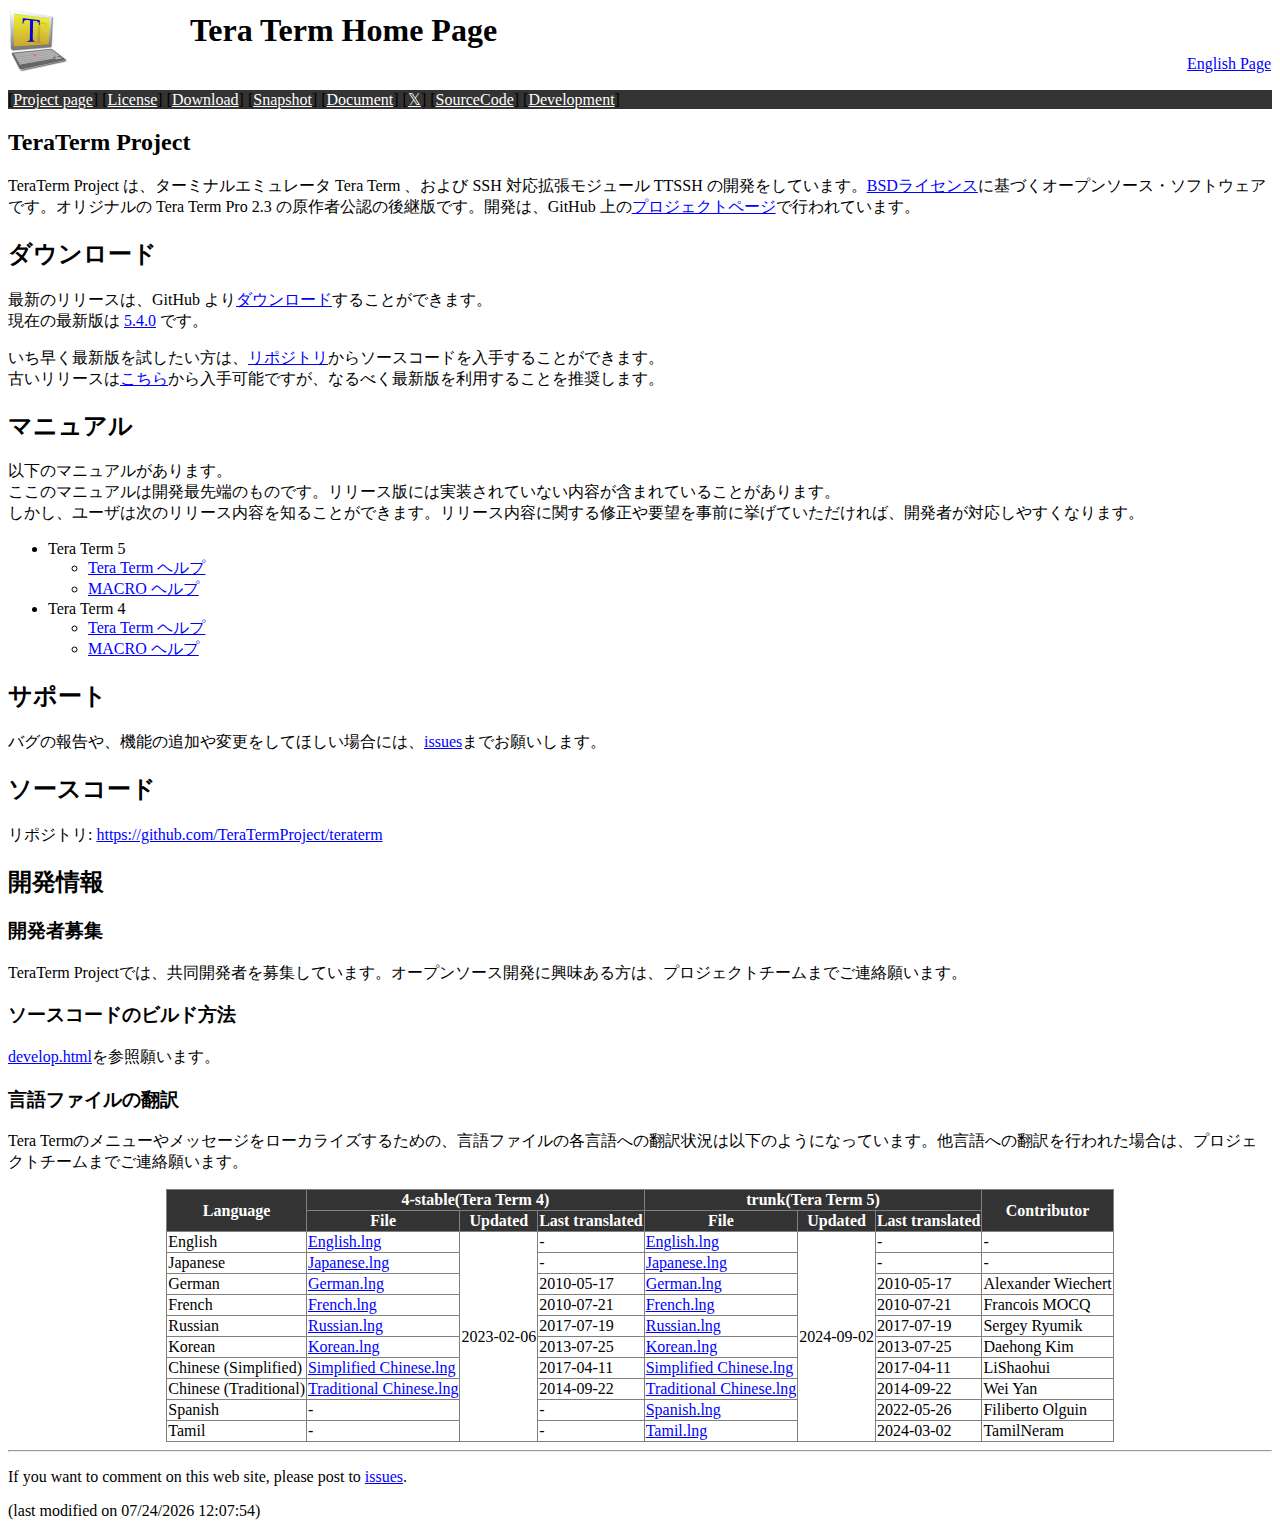
<file: index.html>
<!DOCTYPE HTML PUBLIC "-//W3C//DTD HTML 4.01 Transitional//EN">
<html lang="ja">
<head>
    <meta http-equiv="Content-Type" content="text/html; charset=utf-8">
    <meta http-equiv="Content-Style-Type" content="text/css">
    <meta http-equiv="Content-Script-Type" content="text/javascript">
    <link rel="stylesheet" type="text/css" href="teraterm.css">
    <link rel="icon" href="/images/teraterm.ico">
    <link rel="icon" type="image/png" href="images/teraterm.png">
    <title>Tera Term Open Source Project</title>
    <meta property="og:title" content="Tera Term - Windows用端末エミュレータ">
    <meta property="og:type" content="website">
    <meta property="og:description" content="Tera TermはWindowsで動作する端末エミュレータで、telnet/ssh/シリアル接続に対応しています">
    <meta property="og:url" content="https://teratermproject.github.io/">
    <meta property="og:image" content="https://teratermproject.github.io/images/teraterm.png">
    <meta name="twitter:card" content="summary">
    <meta name="twitter:site" content="@Tera_Term">
</head>

<body>

<p>
<table class="header">
<tr>
  <td>
    <img src="./images/teraterm.png" width="64" hight="64">
  </td>
  <td>
    <h1>Tera Term Home Page</h1>
  </td>
  <td style="text-align: right;vertical-align: bottom;">
    <a href="index-en.html">English Page</a>
  </td>
</tr>
</table>
</p>

<p class="menu">
[<a href="https://github.com/TeraTermProject/teraterm">Project page</a>] 
[<a href="/manual/5/ja/about/copyright.html">License</a>] 
[<a href="https://github.com/TeraTermProject/teraterm/releases">Download</a>]  
[<a href="https://ci.appveyor.com/project/teraterm/github-main/history">Snapshot</a>] 
[<a href="/manual/5/ja/">Document</a>] 
[<a href="https://x.com/Tera_Term">𝕏</a>] 
[<a href="#Source">SourceCode</a>] 
[<a href="#Development">Development</a>] 
</p>


<h2 id="Project">TeraTerm Project</h2>

<p>
TeraTerm Project は、ターミナルエミュレータ Tera Term 、および SSH 対応拡張モジュール TTSSH の開発をしています。<a href="/manual/5/ja/about/copyright.html">BSDライセンス</a>に基づくオープンソース・ソフトウェアです。オリジナルの Tera Term Pro 2.3 の原作者公認の後継版です。開発は、GitHub 上の<a href="https://github.com/TeraTermProject/teraterm">プロジェクトページ</a>で行われています。
</p>

<h2 id="Download">ダウンロード</h2>

<p>
最新のリリースは、GitHub より<a href="https://github.com/TeraTermProject/teraterm/releases">ダウンロード</a>することができます。<br>
現在の最新版は <a href="https://github.com/TeraTermProject/teraterm/releases/tag/v5.4.0">5.4.0</a> です。
</p>

<p>
いち早く最新版を試したい方は、<a href="https://github.com/TeraTermProject/teraterm">リポジトリ</a>からソースコードを入手することができます。<br>
古いリリースは<a href="https://github.com/TeraTermProject/teraterm/releases">こちら</a>から入手可能ですが、なるべく最新版を利用することを推奨します。
</p>

<h2 id="Manual">マニュアル</h2>

<p>
以下のマニュアルがあります。<br>
ここのマニュアルは開発最先端のものです。リリース版には実装されていない内容が含まれていることがあります。<br>
しかし、ユーザは次のリリース内容を知ることができます。リリース内容に関する修正や要望を事前に挙げていただければ、開発者が対応しやすくなります。
</p>
<ul>
  <li>Tera Term 5
    <ul>
      <li><a href="/manual/5/ja/">Tera Term ヘルプ</a></li>
      <li><a href="/manual/5/ja/macro/">MACRO ヘルプ</a></li>
    </ul>
  </li>
  <li>Tera Term 4
    <ul>
      <li><a href="/manual/4/ja/">Tera Term ヘルプ</a></li>
      <li><a href="/manual/4/ja/macro/">MACRO ヘルプ</a></li>
    </ul>
  </li>
</ul>

<h2 id="Support">サポート</h2>

<p>
バグの報告や、機能の追加や変更をしてほしい場合には、<a href="https://github.com/TeraTermProject/teraterm/issues">issues</a>までお願いします。
</p>

<!-- <p>
英語の<a href="http://logmett.com/forum/">フォーラム</a>が、Boris Maisuradze によって運営されています。
</p> -->

<h2 id="Source">ソースコード</h2>

<p>
リポジトリ: <a href="https://github.com/TeraTermProject/teraterm">https://github.com/TeraTermProject/teraterm</a>
</p>

<h2 id="Development">開発情報</h2>

<h3>開発者募集</h3>
<p>
TeraTerm Projectでは、共同開発者を募集しています。オープンソース開発に興味ある方は、プロジェクトチームまでご連絡願います。
</p>

<h3 id="build">ソースコードのビルド方法</h3>
<p>
<a href="/manual/5/ja/reference/develop.html">develop.html</a>を参照願います。
</p>

<h3 id="localize">言語ファイルの翻訳</h3>
<p>
Tera Termのメニューやメッセージをローカライズするための、言語ファイルの各言語への翻訳状況は以下のようになっています。他言語への翻訳を行われた場合は、プロジェクトチームまでご連絡願います。
</p>

<table border="1">
<tr>
  <th rowspan="2">Language</th>
  <th colspan="3">4-stable(Tera Term 4)</th>
  <th colspan="3">trunk(Tera Term 5)</th>
  <th rowspan="2">Contributor</th>
</tr>

<tr>
  <th>File</th>
  <th>Updated</th>
  <th>Last translated</th>
  <th>File</th>
  <th>Updated</th>
  <th>Last translated</th>
</tr>

<tr>
  <td>English</td>
  <td><a href="https://github.com/TeraTermProject/teraterm/blob/4-stable/installer/release/lang/English.lng">English.lng</a></td>
  <td rowspan="10">2023-02-06</td>
  <td>-</td>
  <td><a href="https://github.com/TeraTermProject/teraterm/blob/main/installer/release/lang_utf8/English.lng">English.lng</a></td>
  <td rowspan="10">2024-09-02</td>
  <td>-</td>
  <td>-</td>
</tr>

<tr>
  <td>Japanese</td>
  <td><a href="https://github.com/TeraTermProject/teraterm/blob/4-stable/installer/release/lang/Japanese.lng">Japanese.lng</a></td>
  <td>-</td>
  <td><a href="https://github.com/TeraTermProject/teraterm/blob/main/installer/release/lang_utf8/Japanese.lng">Japanese.lng</a></td>
  <td>-</td>
  <td>-</td>
</tr>

<tr>
  <td>German</td>
  <td><a href="https://github.com/TeraTermProject/teraterm/blob/4-stable/installer/release/lang/German.lng">German.lng</a></td>
  <td>2010-05-17</td>
  <td><a href="https://github.com/TeraTermProject/teraterm/blob/main/installer/release/lang_utf8/German.lng">German.lng</a></td>
  <td>2010-05-17</td>
  <td>Alexander Wiechert</td>
</tr>

<tr>
  <td>French</td>
  <td><a href="https://github.com/TeraTermProject/teraterm/blob/4-stable/installer/release/lang/French.lng">French.lng</a></td>
  <td>2010-07-21</td>
  <td><a href="https://github.com/TeraTermProject/teraterm/blob/main/installer/release/lang_utf8/French.lng">French.lng</a></td>
  <td>2010-07-21</td>
  <td>Francois MOCQ</td>
</tr>

<tr>
  <td>Russian</td>
  <td><a href="https://github.com/TeraTermProject/teraterm/blob/4-stable/installer/release/lang/Russian.lng">Russian.lng</a></td>
  <td>2017-07-19</td>
  <td><a href="https://github.com/TeraTermProject/teraterm/blob/main/installer/release/lang_utf8/Russian.lng">Russian.lng</a></td>
  <td>2017-07-19</td>
  <td>Sergey Ryumik</td>
</tr>

<tr>
  <td>Korean</td>
  <td><a href="https://github.com/TeraTermProject/teraterm/blob/4-stable/installer/release/lang/Korean.lng">Korean.lng</a></td>
  <td>2013-07-25</td>
  <td><a href="https://github.com/TeraTermProject/teraterm/blob/main/installer/release/lang_utf8/Korean.lng">Korean.lng</a></td>
  <td>2013-07-25</td>
  <td>Daehong Kim</td>
</tr>

<tr>
  <td>Chinese (Simplified)</td>
  <td><a href="https://github.com/TeraTermProject/teraterm/blob/4-stable/installer/release/lang/Simplified%20Chinese.lng">Simplified Chinese.lng</a></td>
  <td>2017-04-11</td>
  <td><a href="https://github.com/TeraTermProject/teraterm/blob/main/installer/release/lang_utf8/Simplified%20Chinese.lng">Simplified Chinese.lng</a></td>
  <td>2017-04-11</td>
  <td>LiShaohui</td>
</tr>

<tr>
  <td>Chinese (Traditional)</td>
  <td><a href="https://github.com/TeraTermProject/teraterm/blob/4-stable/installer/release/lang/Traditional%20Chinese.lng">Traditional Chinese.lng</a></td>
  <td>2014-09-22</td>
  <td><a href="https://github.com/TeraTermProject/teraterm/blob/main/installer/release/lang_utf8/Traditional%20Chinese.lng">Traditional Chinese.lng</a></td>
  <td>2014-09-22</td>
  <td>Wei Yan</td>
</tr>

<tr>
  <td>Spanish</td>
  <td>-</td>
  <td>-</td>
  <td><a href="https://github.com/TeraTermProject/teraterm/blob/main/installer/release/lang_utf8/Spanish.lng">Spanish.lng</a></td>
  <td>2022-05-26</td>
  <td>Filiberto Olguin</td>
</tr>

<tr>
  <td>Tamil</td>
  <td>-</td>
  <td>-</td>
  <td><a href="https://github.com/TeraTermProject/teraterm/blob/main/installer/release/lang_utf8/Tamil.lng">Tamil.lng</a></td>
  <td>2024-03-02</td>
  <td>TamilNeram</td>
</tr>

</table>

<hr>

<p>If you want to comment on this web site, please post to <a href="https://github.com/TeraTermProject/teraterm/issues">issues</a>.</p>

<p>
<script type="text/javascript">
<!--
document.write('(last modified on ' + document.lastModified + ')');
//-->
</script>
</p>

</body>
</html>
</file>
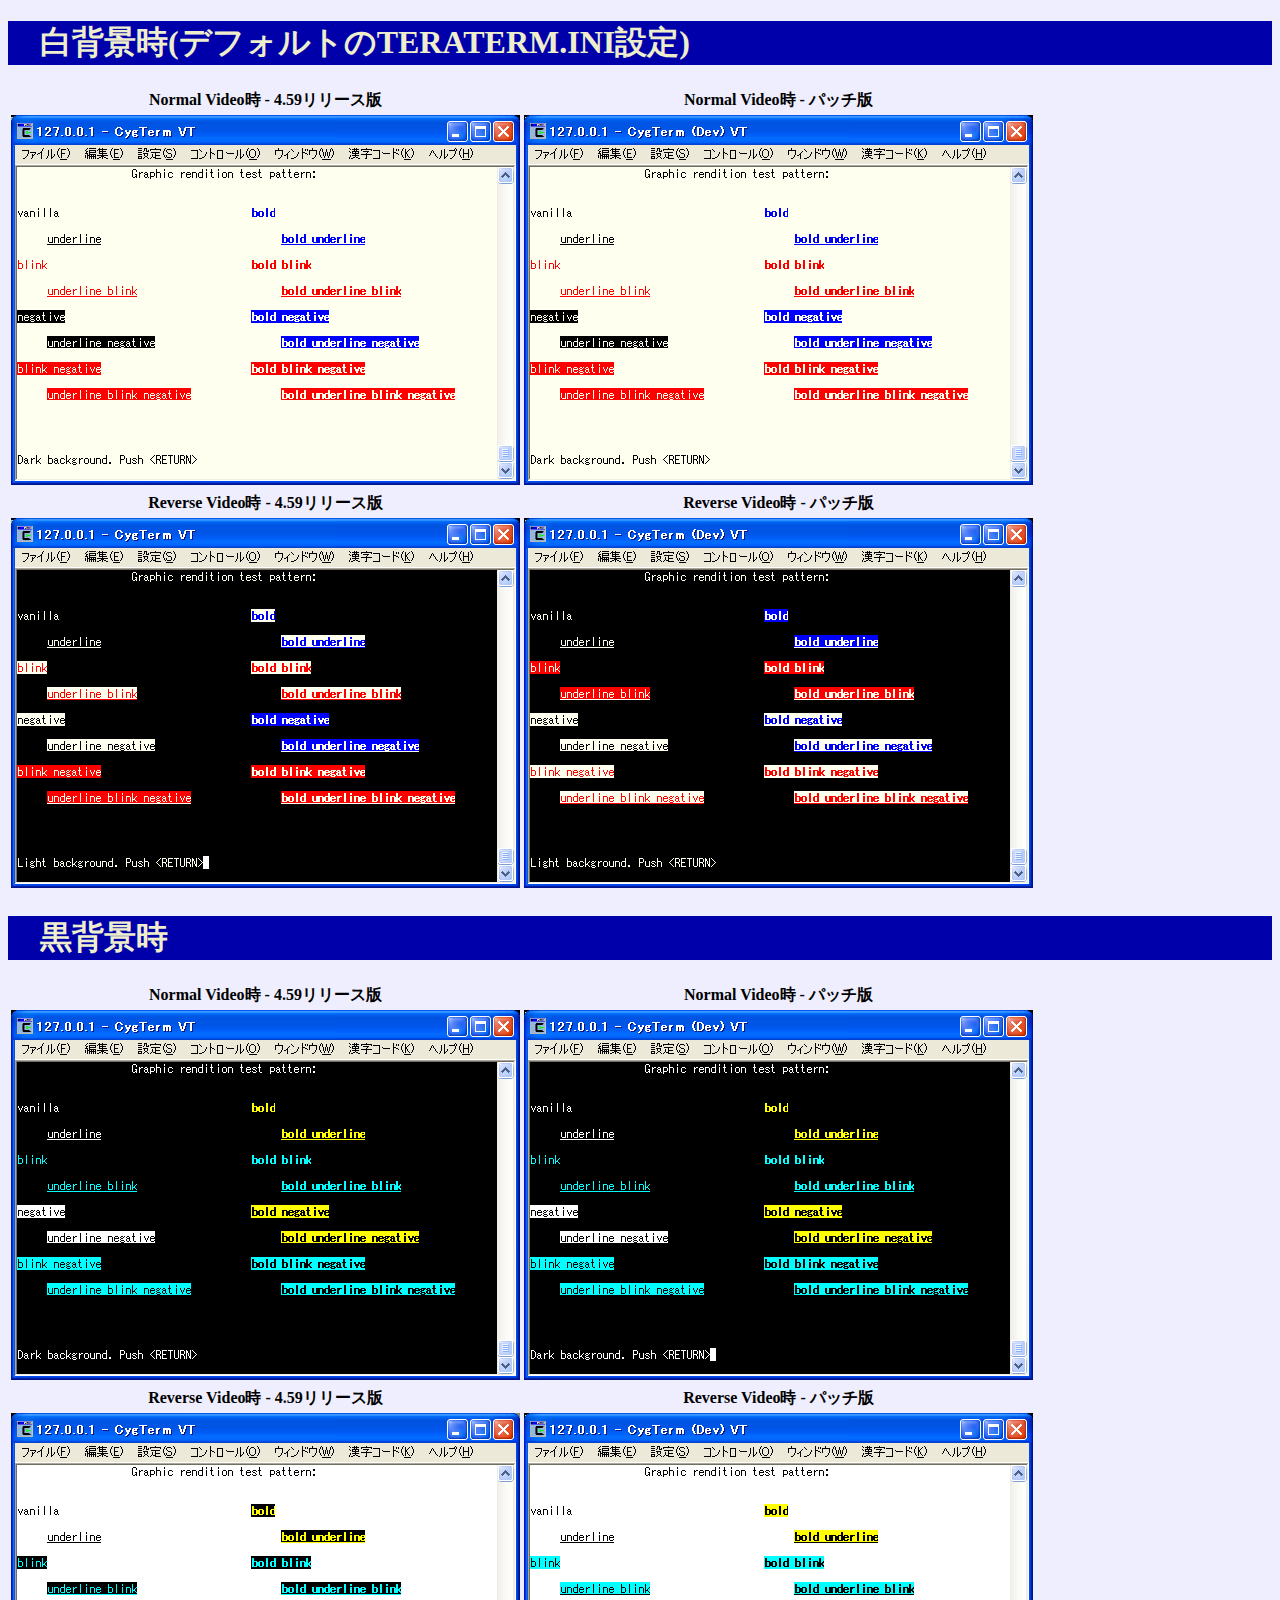
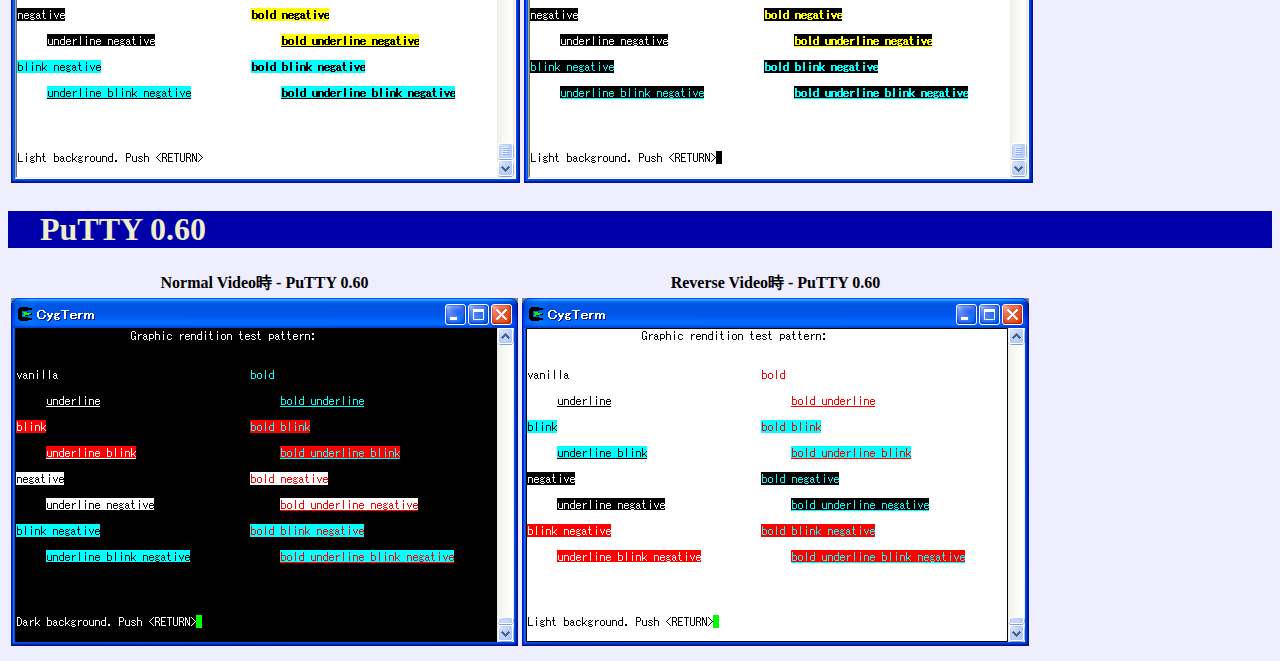
<file: tmp/vttest-result/index.html>
<!DOCTYPE HTML PUBLIC "-//W3C//DTD HTML 4.01//EN"
  "http://www.w3.org/TR/html4/strict.dtd">
<html>
<head>
<meta http-equiv="Content-Type" content="text/html; charset=euc-jp">
<title>vttest�Ǥ�Reverse Video���γ�°����ɽ��</title>
  <meta http-equiv="Content-Style-Type" content="text/css">
  <style>
    body {
      color: #000;
      background-color: #eef;
    }

    h1 {
      color: #eec;
      background-color: #00a;
      padding-left: 1em;
    }
  </style>
</head>

<body>
<h1>���طʻ�(�ǥե���Ȥ�TERATERM.INI����)</h1>
<table>
  <tr>
    <th>Normal Video�� - 4.59��꡼����</th>
    <th>Normal Video�� - �ѥå���</th>
  </tr>

  <tr>
    <td><img src="vttest-rel-normal-1.png"></td>
    <td><img src="vttest-dev-normal-1.png"></td>
  </tr>

  <tr>
    <th>Reverse Video�� - 4.59��꡼����</th>
    <th>Reverse Video�� - �ѥå���</th>
  </tr>
  <tr>
    <td><img src="vttest-rel-rev-1.png"></td>
    <td><img src="vttest-dev-rev-1.png"></td>
  </tr>
</table>

<h1>���طʻ�</h1>
<table>
  <tr>
    <th>Normal Video�� - 4.59��꡼����</th>
    <th>Normal Video�� - �ѥå���</th>
  </tr>

  <tr>
    <td><img src="vttest-rel-normal-2.png"></td>
    <td><img src="vttest-dev-normal-2.png"></td>
  </tr>

  <tr>
    <th>Reverse Video�� - 4.59��꡼����</th>
    <th>Reverse Video�� - �ѥå���</th>
  </tr>
  <tr>
    <td><img src="vttest-rel-rev-2.png"></td>
    <td><img src="vttest-dev-rev-2.png"></td>
  </tr>
</table>

<h1><a name="PuTTY">PuTTY 0.60</a></h1>
<table>
  <tr>
    <th>Normal Video�� - PuTTY 0.60</th>
    <th>Reverse Video�� - PuTTY 0.60</th>
  </tr>

  <tr>
    <td><img src="vttest-putty-normal.png"></td>
    <td><img src="vttest-putty-rev.png"></td>
  </tr>
</table>

</body>
</html>
</file>
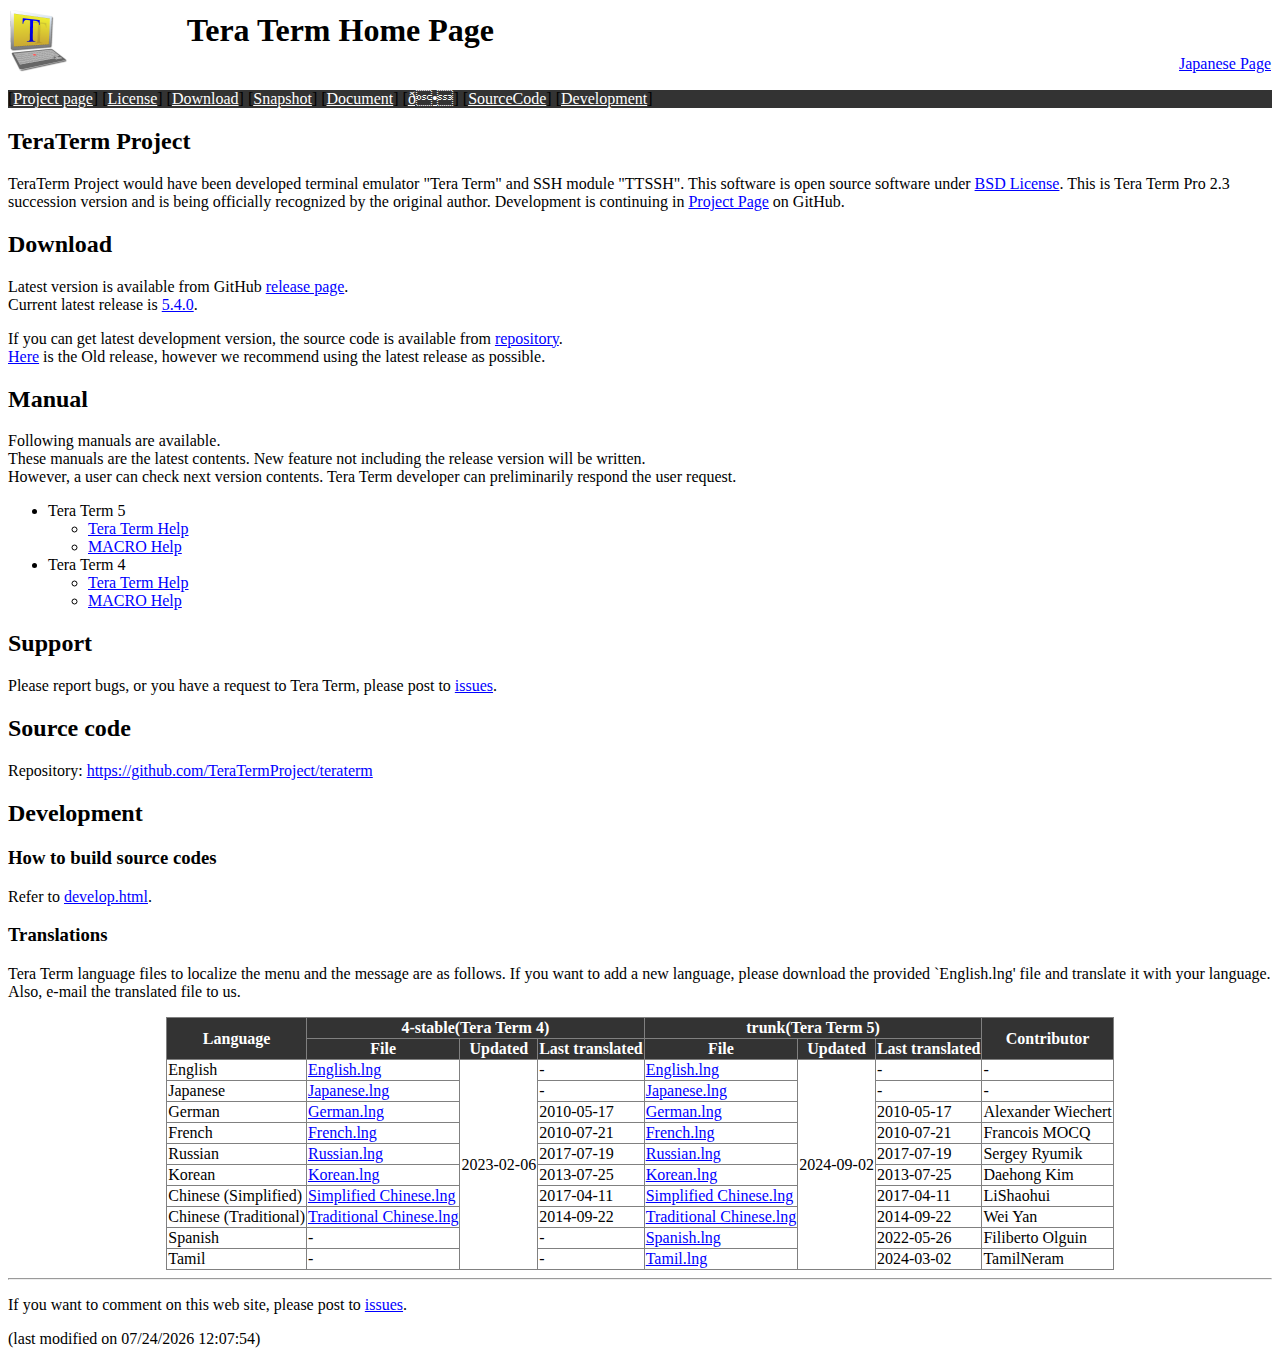
<file: index-en.html>
<!DOCTYPE HTML PUBLIC "-//W3C//DTD HTML 4.01 Transitional//EN">
<html lang="en">
<head>
    <meta http-equiv="Content-Type" content="text/html; charset=iso-8859-1">
    <meta http-equiv="Content-Style-Type" content="text/css">
    <meta http-equiv="Content-Script-Type" content="text/javascript">
    <link rel="stylesheet" type="text/css" href="teraterm.css">
    <link rel="icon" href="/images/teraterm.ico">
    <link rel="icon" type="image/png" href="images/teraterm.png">
    <title>Tera Term Open Source Project</title>
    <meta property="og:title" content="Tera Term - Terminal Emulator for Windows">
    <meta property="og:type" content="website">
    <meta property="og:description" content="Tera Term is a terminal emulator running on Windows. It supports telnet/ssh/serial connection.">
    <meta property="og:url" content="https://teratermproject.github.io/">
    <meta property="og:image" content="https://teratermproject.github.io/images/teraterm.png">
    <meta name="twitter:card" content="summary">
    <meta name="twitter:site" content="@Tera_Term">
</head>

<body>

<table class="header">
<tr>
  <td>
    <img src="./images/teraterm.png" width="64" hight="64">
  </td>
  <td>
    <h1>Tera Term Home Page</h1>
  </td>
  <td style="text-align: right;vertical-align: bottom;">
    <a href="index.html">Japanese Page</a>
  </td>
</tr>
</table>

<p class="menu">
[<a href="https://github.com/TeraTermProject/teraterm">Project page</a>] 
[<a href="/manual/5/en/about/copyright.html">License</a>] 
[<a href="https://github.com/TeraTermProject/teraterm/releases">Download</a>] 
[<a href="https://ci.appveyor.com/project/teraterm/github-main/history">Snapshot</a>] 
[<a href="/manual/5/en/">Document</a>] 
[<a href="https://x.com/Tera_Term">𝕏</a>] 
[<a href="#Source">SourceCode</a>] 
[<a href="#Development">Development</a>] 
</p>


<h2 id="Project">TeraTerm Project</h2>

<p>
TeraTerm Project would have been developed terminal emulator "Tera Term" and SSH module "TTSSH". This software is open source software under <a href="/manual/5/en/about/copyright.html">BSD License</a>. This is Tera Term Pro 2.3 succession version and is being officially recognized by the original author. Development is continuing in <a href="https://github.com/TeraTermProject/teraterm">Project Page</a> on GitHub.
</p>

<h2 id="Download">Download</h2>

<p>
Latest version is available from GitHub <a href="https://github.com/TeraTermProject/teraterm/releases">release page</a>.<br>
Current latest release is <a href="https://github.com/TeraTermProject/teraterm/releases/tag/v5.4.0">5.4.0</a>.
</p>

<p>
If you can get latest development version, the source code is available from <a href="https://github.com/TeraTermProject/teraterm">repository</a>.<br>
<a href="https://github.com/TeraTermProject/teraterm/releases">Here</a> is the Old release, however we recommend using the latest release as possible.
</p>

<h2 id="Manual">Manual</h2>

<p>
Following manuals are available.<br>
These manuals are the latest contents. New feature not including the release version will be written.<br>
However, a user can check next version contents. Tera Term developer can preliminarily respond the user request.
</p>
<ul>
  <li>Tera Term 5
    <ul>
      <li><a href="/manual/5/en/">Tera Term Help</a></li>
      <li><a href="/manual/5/en/macro/">MACRO Help</a></li>
    </ul>
  </li>
  <li>Tera Term 4
    <ul>
      <li><a href="/manual/4/en/">Tera Term Help</a></li>
      <li><a href="/manual/4/en/macro/">MACRO Help</a></li>
    </ul>
  </li>
</ul>

<h2 id="Support">Support</h2>

<p>
Please report bugs, or you have a request to Tera Term, please post to <a href="https://github.com/TeraTermProject/teraterm/issues">issues</a>.
</p>

<!-- <p>
The <a href="http://logmett.com/forum/">support forum</a> is maintanced by Boris Maisuradze. This forum is English only.
</p> -->

<h2 id="Source">Source code</h2>

<p>
Repository: <a href="https://github.com/TeraTermProject/teraterm">https://github.com/TeraTermProject/teraterm</a>
</p>

<h2 id="Development">Development</h2>

<h3 id="build">How to build source codes</h3>
<p>
Refer to <a href="https://teratermproject.github.io/manual/5/en/reference/develop.html">develop.html</a>.
</p>

<h3 id="localize">Translations</h3>
<p>
Tera Term language files to localize the menu and the message are as follows. If you want to add a new language, please download the provided `English.lng' file and translate it with your language. Also, e-mail the translated file to us.
</p>

<table border="1">
<tr>
  <th rowspan="2">Language</th>
  <th colspan="3">4-stable(Tera Term 4)</th>
  <th colspan="3">trunk(Tera Term 5)</th>
  <th rowspan="2">Contributor</th>
</tr>

<tr>
  <th>File</th>
  <th>Updated</th>
  <th>Last translated</th>
  <th>File</th>
  <th>Updated</th>
  <th>Last translated</th>
</tr>

<tr>
  <td>English</td>
  <td><a href="https://github.com/TeraTermProject/teraterm/blob/4-stable/installer/release/lang/English.lng">English.lng</a></td>
  <td rowspan="10">2023-02-06</td>
  <td>-</td>
  <td><a href="https://github.com/TeraTermProject/teraterm/blob/main/installer/release/lang_utf8/English.lng">English.lng</a></td>
  <td rowspan="10">2024-09-02</td>
  <td>-</td>
  <td>-</td>
</tr>

<tr>
  <td>Japanese</td>
  <td><a href="https://github.com/TeraTermProject/teraterm/blob/4-stable/installer/release/lang/Japanese.lng">Japanese.lng</a></td>
  <td>-</td>
  <td><a href="https://github.com/TeraTermProject/teraterm/blob/main/installer/release/lang_utf8/Japanese.lng">Japanese.lng</a></td>
  <td>-</td>
  <td>-</td>
</tr>

<tr>
  <td>German</td>
  <td><a href="https://github.com/TeraTermProject/teraterm/blob/4-stable/installer/release/lang/German.lng">German.lng</a></td>
  <td>2010-05-17</td>
  <td><a href="https://github.com/TeraTermProject/teraterm/blob/main/installer/release/lang_utf8/German.lng">German.lng</a></td>
  <td>2010-05-17</td>
  <td>Alexander Wiechert</td>
</tr>

<tr>
  <td>French</td>
  <td><a href="https://github.com/TeraTermProject/teraterm/blob/4-stable/installer/release/lang/French.lng">French.lng</a></td>
  <td>2010-07-21</td>
  <td><a href="https://github.com/TeraTermProject/teraterm/blob/main/installer/release/lang_utf8/French.lng">French.lng</a></td>
  <td>2010-07-21</td>
  <td>Francois MOCQ</td>
</tr>

<tr>
  <td>Russian</td>
  <td><a href="https://github.com/TeraTermProject/teraterm/blob/4-stable/installer/release/lang/Russian.lng">Russian.lng</a></td>
  <td>2017-07-19</td>
  <td><a href="https://github.com/TeraTermProject/teraterm/blob/main/installer/release/lang_utf8/Russian.lng">Russian.lng</a></td>
  <td>2017-07-19</td>
  <td>Sergey Ryumik</td>
</tr>

<tr>
  <td>Korean</td>
  <td><a href="https://github.com/TeraTermProject/teraterm/blob/4-stable/installer/release/lang/Korean.lng">Korean.lng</a></td>
  <td>2013-07-25</td>
  <td><a href="https://github.com/TeraTermProject/teraterm/blob/main/installer/release/lang_utf8/Korean.lng">Korean.lng</a></td>
  <td>2013-07-25</td>
  <td>Daehong Kim</td>
</tr>

<tr>
  <td>Chinese (Simplified)</td>
  <td><a href="https://github.com/TeraTermProject/teraterm/blob/4-stable/installer/release/lang/Simplified%20Chinese.lng">Simplified Chinese.lng</a></td>
  <td>2017-04-11</td>
  <td><a href="https://github.com/TeraTermProject/teraterm/blob/main/installer/release/lang_utf8/Simplified%20Chinese.lng">Simplified Chinese.lng</a></td>
  <td>2017-04-11</td>
  <td>LiShaohui</td>
</tr>

<tr>
  <td>Chinese (Traditional)</td>
  <td><a href="https://github.com/TeraTermProject/teraterm/blob/4-stable/installer/release/lang/Traditional%20Chinese.lng">Traditional Chinese.lng</a></td>
  <td>2014-09-22</td>
  <td><a href="https://github.com/TeraTermProject/teraterm/blob/main/installer/release/lang_utf8/Traditional%20Chinese.lng">Traditional Chinese.lng</a></td>
  <td>2014-09-22</td>
  <td>Wei Yan</td>
</tr>

<tr>
  <td>Spanish</td>
  <td>-</td>
  <td>-</td>
  <td><a href="https://github.com/TeraTermProject/teraterm/blob/main/installer/release/lang_utf8/Spanish.lng">Spanish.lng</a></td>
  <td>2022-05-26</td>
  <td>Filiberto Olguin</td>
</tr>

<tr>
  <td>Tamil</td>
  <td>-</td>
  <td>-</td>
  <td><a href="https://github.com/TeraTermProject/teraterm/blob/main/installer/release/lang_utf8/Tamil.lng">Tamil.lng</a></td>
  <td>2024-03-02</td>
  <td>TamilNeram</td>
</tr>

</table>

<hr>

<p>If you want to comment on this web site, please post to <a href="https://github.com/TeraTermProject/teraterm/issues">issues</a>.</p>

<p>
<script type="text/javascript">
<!--
document.write('(last modified on ' + document.lastModified + ')');
//-->
</script>
</p>

</body>
</html>
</file>
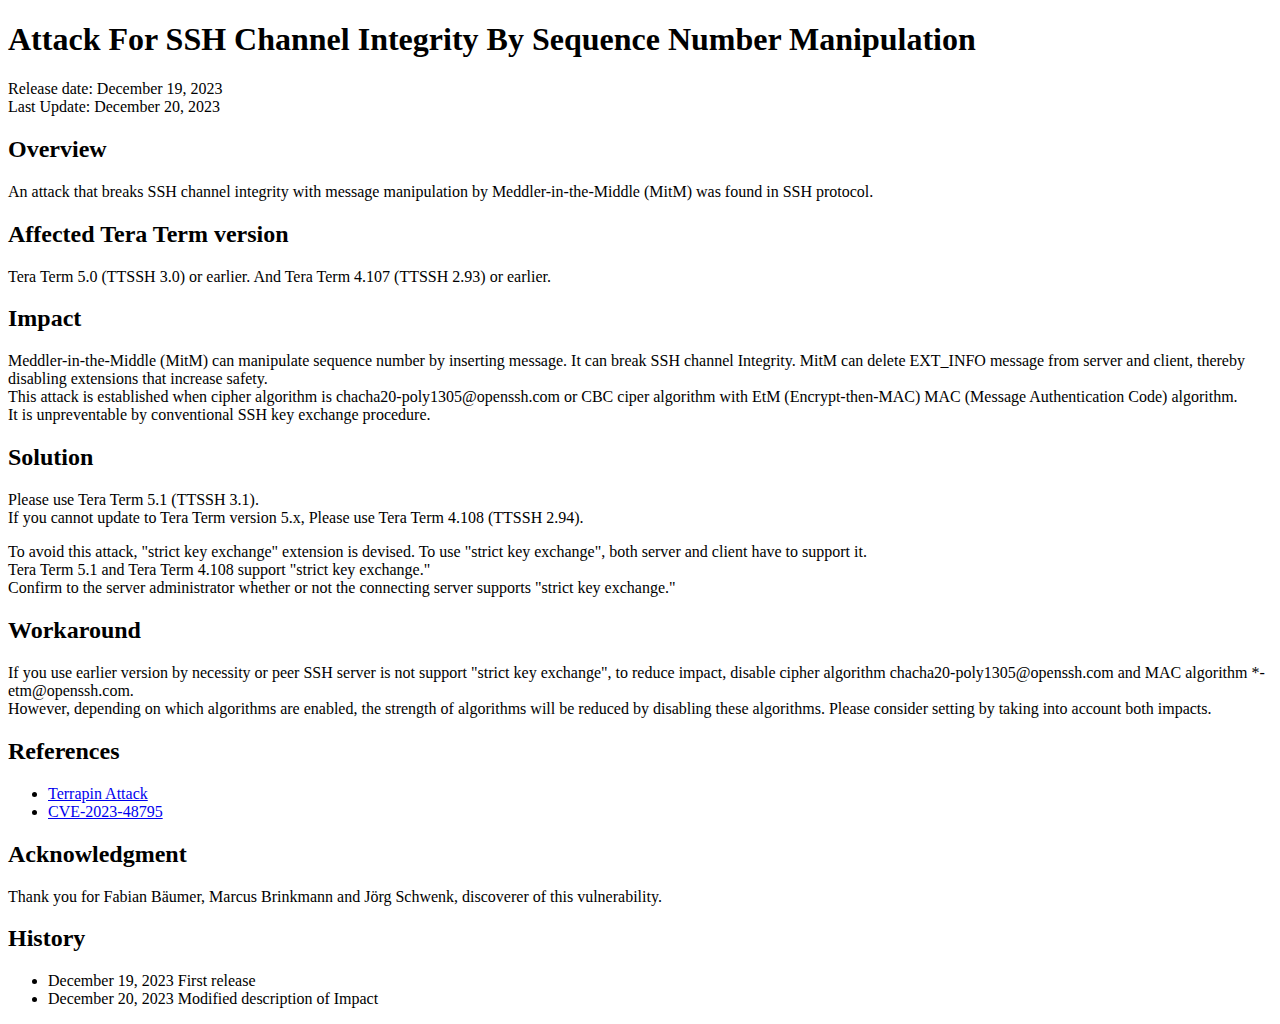
<file: SA/CVE-2023-48795-en.html>
<!DOCTYPE html>
<html>
  <head>
  <!-- meta http-equiv="Content-Type" content="text/html; charset=UTF-8" -->
  <meta charset="UTF-8">
  <meta http-equiv="Content-Style-Type" content="text/css">
  <link rel="stylesheet" type="text/css" href="sa.css">
  <title>Attack For SSH Channel Integrity By Sequence Number Manipulation</title>
</head>

<body>
  <h1>Attack For SSH Channel Integrity By Sequence Number Manipulation</h1>
  <p>
    Release date: December 19, 2023<br />
    Last Update: December 20, 2023
  </p>

  <h2>Overview</h2>
  <p>
   An attack that breaks SSH channel integrity with message manipulation by Meddler-in-the-Middle (MitM) was found in SSH protocol.
  </p>

  <h2>Affected Tera Term version</h2>
  <p>
    Tera Term 5.0 (TTSSH 3.0) or earlier. And Tera Term 4.107 (TTSSH 2.93) or earlier.
  </p>

  <h2>Impact</h2>
  <p>
    Meddler-in-the-Middle (MitM) can manipulate sequence number by inserting message. It can break SSH channel Integrity. MitM can delete EXT_INFO message from server and client, thereby disabling extensions that increase safety.<br>
    This attack is established when cipher algorithm is chacha20-poly1305@openssh.com or CBC ciper algorithm with EtM (Encrypt-then-MAC) MAC (Message Authentication Code) algorithm.<br>
    It is unpreventable by conventional SSH key exchange procedure.
  </p>

  <h2>Solution</h2>
  <p>
    Please use Tera Term 5.1 (TTSSH 3.1).<br >
    If you cannot update to Tera Term version 5.x, Please use Tera Term 4.108 (TTSSH 2.94).
  </p>
  <p>
    To avoid this attack, "strict key exchange" extension is devised. To use "strict key exchange", both server and client have to support it.<br>
    Tera Term 5.1 and Tera Term 4.108 support "strict key exchange."<br>
    Confirm to the server administrator whether or not the connecting server supports "strict key exchange."
  </p>

  <h2>Workaround</h2>
  <p>
    If you use earlier version by necessity or peer SSH server is not support "strict key exchange", to reduce impact, disable cipher algorithm chacha20-poly1305@openssh.com and MAC algorithm *-etm@openssh.com.<br>
    However, depending on which algorithms are enabled, the strength of algorithms will be reduced by disabling these algorithms. Please consider setting by taking into account both impacts.
  </p>

  <h2>References</h2>
  <ul>
    <li><a href="https://terrapin-attack.com">Terrapin Attack</a></li>
    <li><a href="https://www.cve.org/CVERecord?id=CVE-2023-48795">CVE-2023-48795<a></li>
  </ul>

  <h2>Acknowledgment</h2>
  <p>
    Thank you for Fabian Bäumer, Marcus Brinkmann and Jörg Schwenk, discoverer of this vulnerability.
  </p>

  <h2>History</h2>
  <ul>
    <li>December 19, 2023 First release</li>
    <li>December 20, 2023 Modified description of Impact</li>
  </ul>
</body>
</html>
</file>
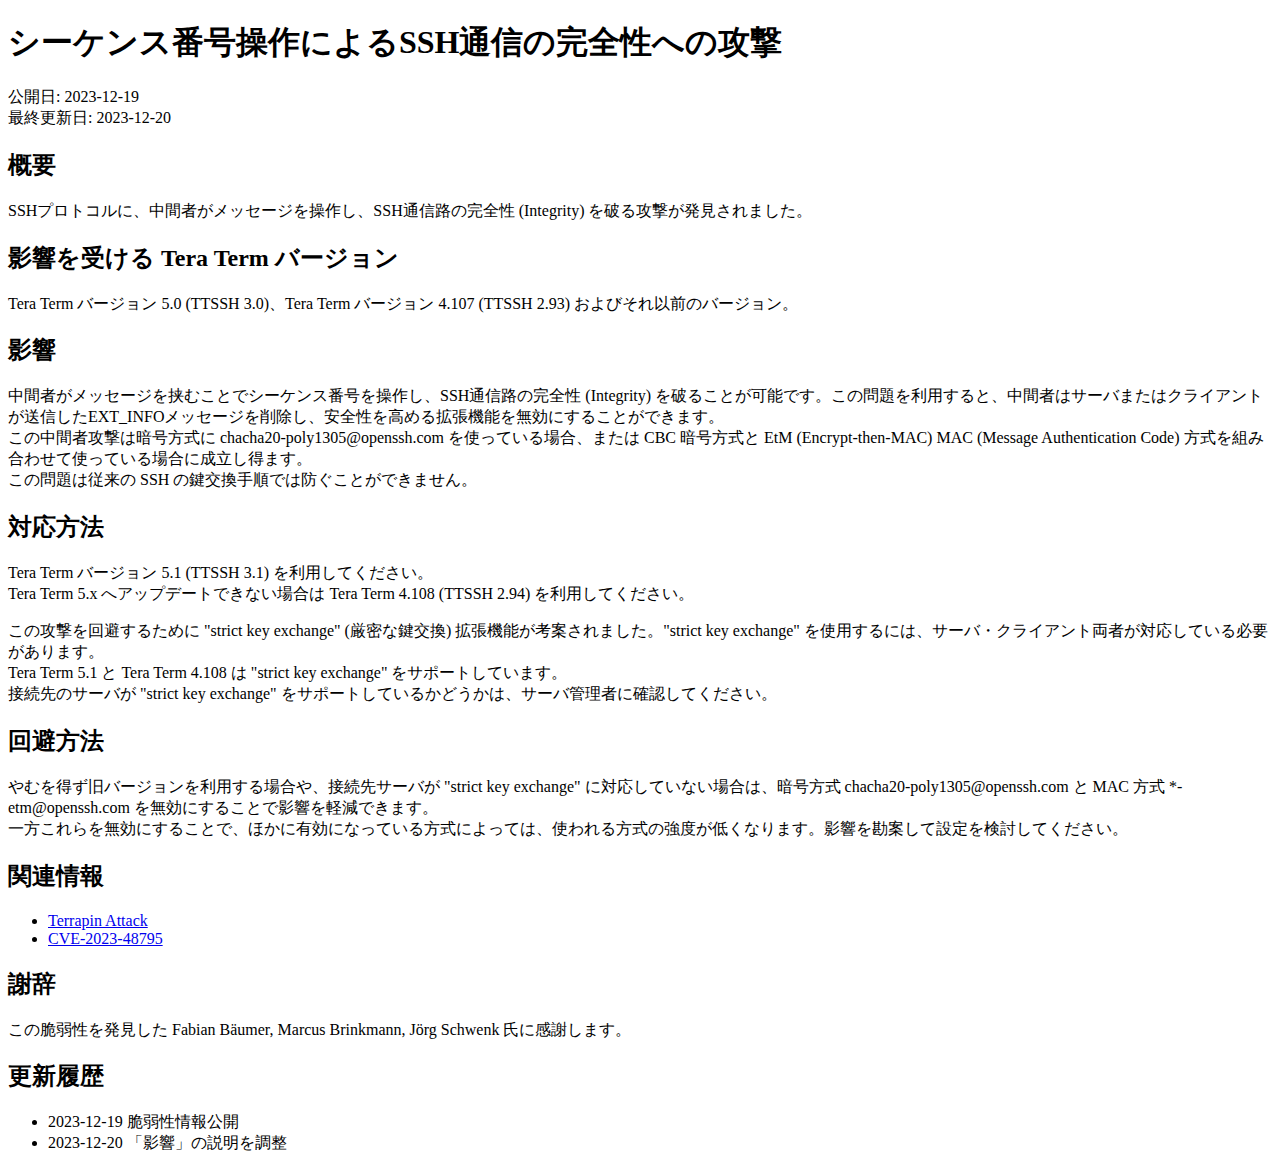
<file: SA/CVE-2023-48795.html>
<!DOCTYPE html>
<html>
<head>
  <!-- meta http-equiv="Content-Type" content="text/html; charset=UTF-8" -->
  <meta charset="UTF-8">
  <meta http-equiv="Content-Style-Type" content="text/css">
  <link rel="stylesheet" type="text/css" href="sa.css">
  <title>シーケンス番号操作によるSSH通信の完全性への攻撃</title>
</head>

<body>
  <h1>シーケンス番号操作によるSSH通信の完全性への攻撃</h1>
  <p>
    公開日: 2023-12-19<br />
    最終更新日: 2023-12-20
  <p>
  </p>

  <h2>概要</h2>
  <p>
   SSHプロトコルに、中間者がメッセージを操作し、SSH通信路の完全性 (Integrity) を破る攻撃が発見されました。
  </p>

  <h2>影響を受ける Tera Term バージョン</h2>
  <p>
    Tera Term バージョン 5.0 (TTSSH 3.0)、Tera Term バージョン 4.107 (TTSSH 2.93) およびそれ以前のバージョン。
  </p>

  <h2>影響</h2>
  <p>
    中間者がメッセージを挟むことでシーケンス番号を操作し、SSH通信路の完全性 (Integrity) を破ることが可能です。この問題を利用すると、中間者はサーバまたはクライアントが送信したEXT_INFOメッセージを削除し、安全性を高める拡張機能を無効にすることができます。<br>
    この中間者攻撃は暗号方式に chacha20-poly1305@openssh.com を使っている場合、または CBC 暗号方式と EtM (Encrypt-then-MAC) MAC (Message Authentication Code) 方式を組み合わせて使っている場合に成立し得ます。<br>
    この問題は従来の SSH の鍵交換手順では防ぐことができません。
  </p>

  <h2>対応方法</h2>
  <p>
    Tera Term バージョン 5.1 (TTSSH 3.1) を利用してください。<br>
    Tera Term 5.x へアップデートできない場合は Tera Term 4.108 (TTSSH 2.94) を利用してください。
  </p>
  <p>
    この攻撃を回避するために "strict key exchange" (厳密な鍵交換) 拡張機能が考案されました。"strict key exchange" を使用するには、サーバ・クライアント両者が対応している必要があります。<br>
    Tera Term 5.1 と Tera Term 4.108 は "strict key exchange" をサポートしています。<br>
    接続先のサーバが "strict key exchange" をサポートしているかどうかは、サーバ管理者に確認してください。
  </p>

  <h2>回避方法</h2>
  <p>
    やむを得ず旧バージョンを利用する場合や、接続先サーバが "strict key exchange" に対応していない場合は、暗号方式 chacha20-poly1305@openssh.com と MAC 方式 *-etm@openssh.com を無効にすることで影響を軽減できます。<br>
    一方これらを無効にすることで、ほかに有効になっている方式によっては、使われる方式の強度が低くなります。影響を勘案して設定を検討してください。
  </p>

 
  <h2>関連情報</h2>
  <ul>
    <li><a href="https://terrapin-attack.com">Terrapin Attack</a></li>
    <li><a href="https://www.cve.org/CVERecord?id=CVE-2023-48795">CVE-2023-48795<a></li>
  </ul>
  

  <h2>謝辞</h2>
  <p>
    この脆弱性を発見した Fabian Bäumer, Marcus Brinkmann, Jörg Schwenk 氏に感謝します。
  </p>

  <h2>更新履歴</h2>
  <ul>
    <li>2023-12-19 脆弱性情報公開</li>
    <li>2023-12-20 「影響」の説明を調整</li>
  </ul>
</body>
</html>
</file>
<file: teraterm.css>
img {
	border: 0px;
	vertical-align: bottom;
}

table {
	border-collapse: collapse;
	margin-right: auto;
	margin-left: auto;
}

th {
	color: #ffffff;
	background-color: #333333;
}

/*
p {
	text-indent: 1em;
}
*/

img.atmark {
	height: 0.9em;
	width: 0.9em;
	margin: 0 1px;
	border: none 0;
	vertical-align: middle;
}

a{
	color: #0000ff;
}

a:hover{
	color: #000080;
	text-decoration: underline;
}

p.menu {
	width: 100%;
	background-color: #333333;
}

p.menu a {
	color: white;
	background-color: #333333;
}

p.menu a:hover {
	color: red;
}

table.header {
	width: 100%;
}
</file>
<file: SA/sa.css>
.nospam {
	display: none;
}

img.atmark {
	height: 0.9em;
	width: 0.9em;
	margin: 0 1px;
	border: none 0;
}
</file>
